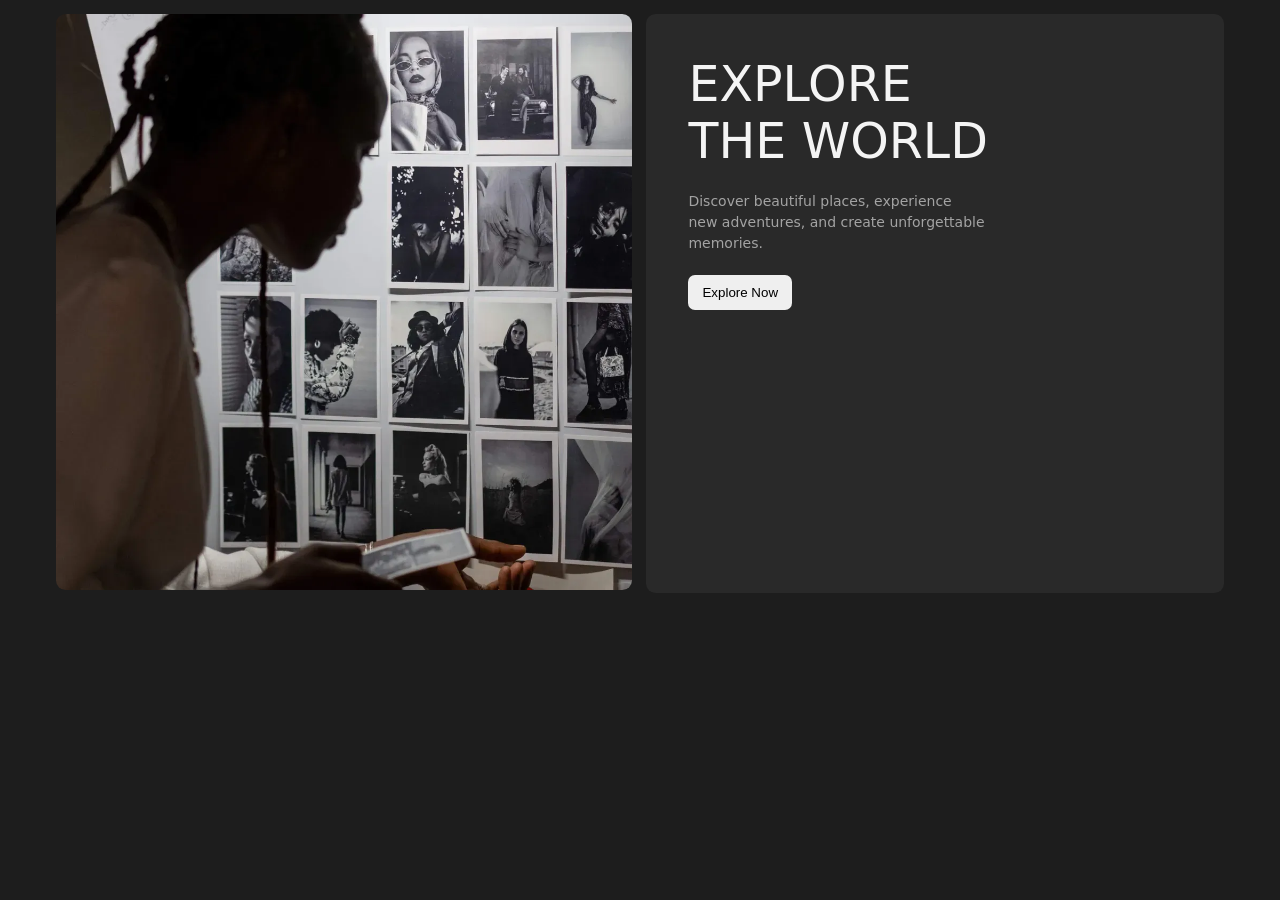
<file: reponsive/index.html>
<!DOCTYPE html>
<html lang="en">

<head>
    <meta charset="UTF-8">
    <meta name="viewport" content="width=device-width, initial-scale=1.0">

    <title>Responsive SCSS Layout</title>

    <link rel="stylesheet" href="style.css">
</head>

<body>

    <main>

        <section>

            <!-- Image Section -->
            <div class="top">
                <img src="image.png" alt="Beautiful Landscape">

            </div>

            <!-- Content Section -->
            <div class="bottom">

                <div class="text">

                    <h1>
                        Explore<br>
                        The World
                    </h1>

                    <p>
                        Discover beautiful places, experience new
                        adventures, and create unforgettable memories.
                    </p>

                    <button>
                        Explore Now
                    </button>

                </div>

            </div>

        </section>

    </main>

</body>

</html>
</file>
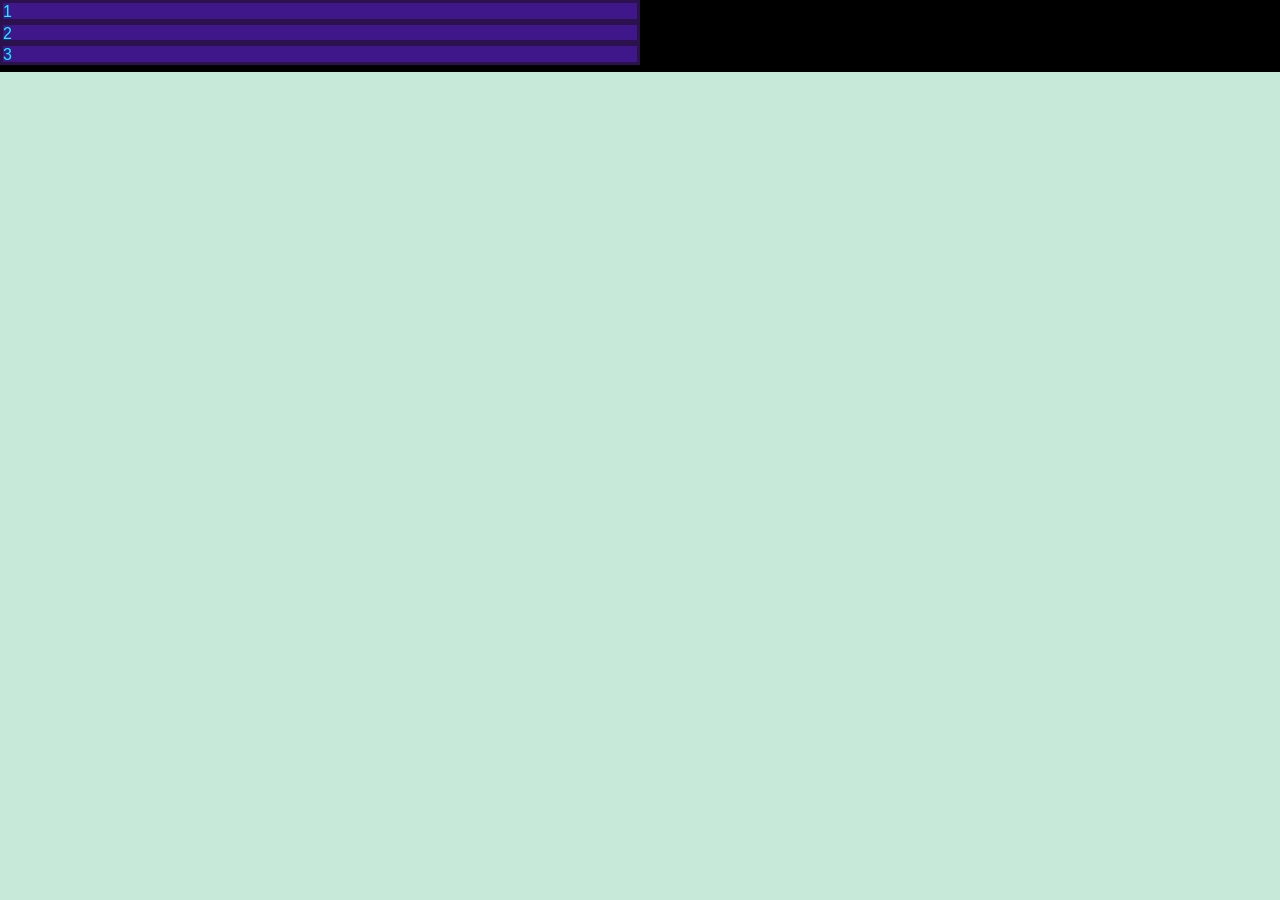
<file: day17.html>
<!DOCTYPE html>
<html lang="en">
<head>
    <meta charset="UTF-8">
    <meta name="viewport" content="width=device-width, initial-scale=1.0">
    <title>Day17</title>
    <link rel="stylesheet" href="day17.css">
</head>
<body>
    <main>
     <div class="child">1</div>
     <div class="child">2</div>
     <div class="child">3</div>
    </main>
</body>
</html>
</file>
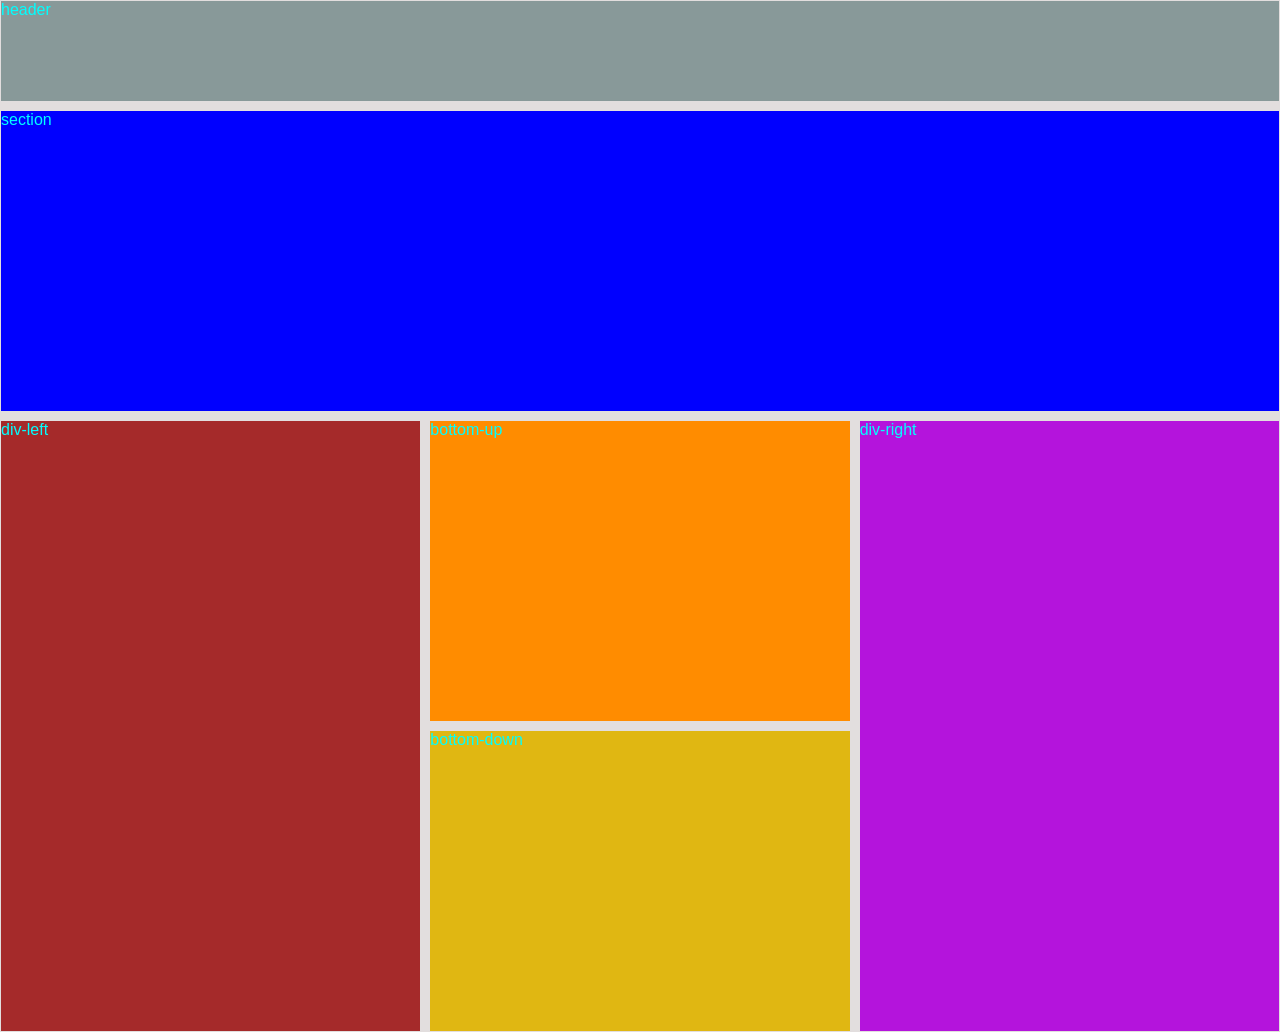
<file: grid.html>
<!DOCTYPE html>
<html lang="en">
<head>
    <meta charset="UTF-8">
    <meta name="viewport" content="width=device-width, initial-scale=1.0">
    <title>Document</title>
    <link rel="stylesheet" href="grid18.css">
</head>
<body>
    <main>
        <header> header </header>
        <section> section </section>
        <div id="div-left">div-left</div>
        <div id="div-right">div-right</div>
        <div id="bottom-up">bottom-up</div>
        <div id="bottom-down">bottom-down</div>
    </main>
</body>
</html>
</file>
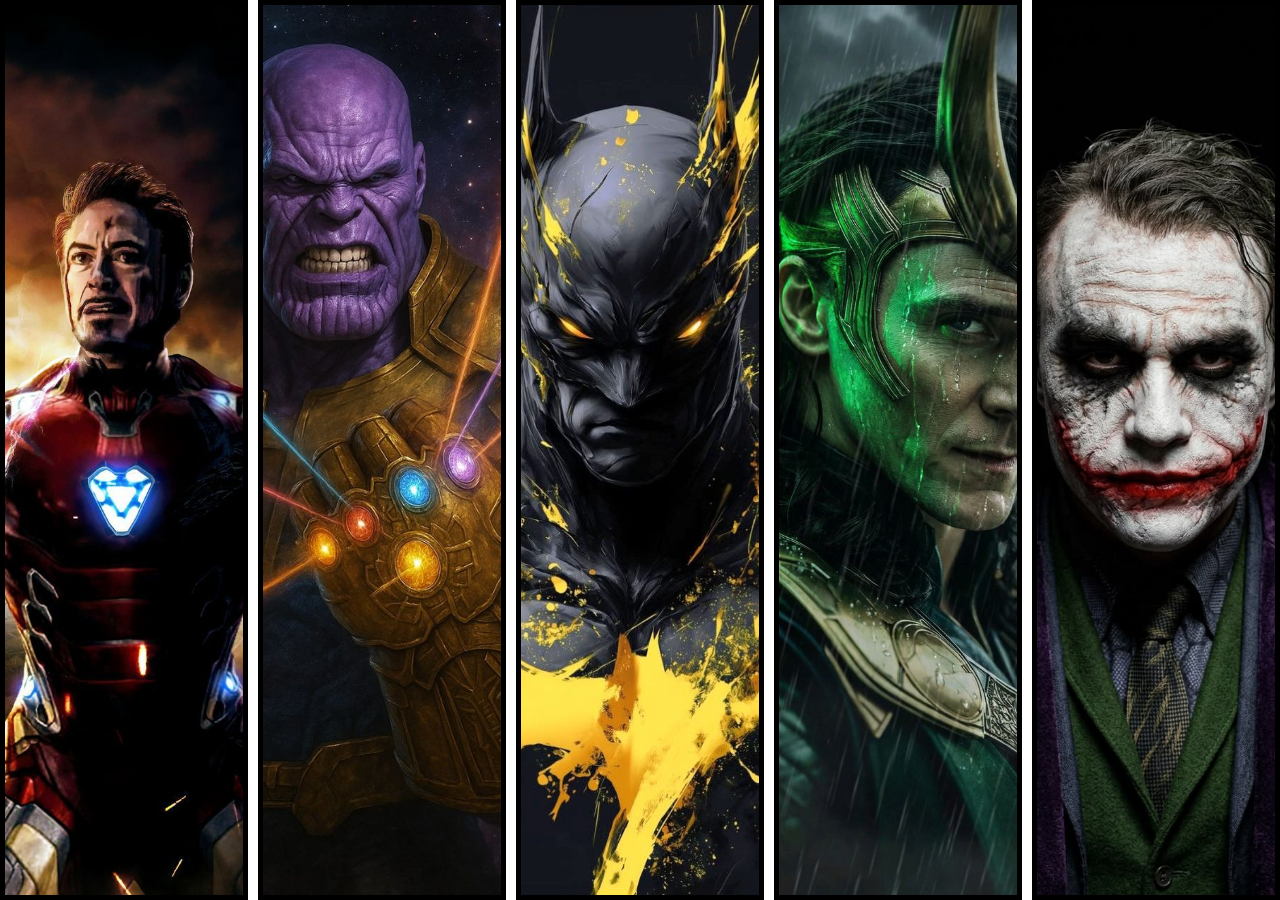
<file: scss/miniproject.html>
<!DOCTYPE html>
<html lang="en">
<head>
    <meta charset="UTF-8">
    <meta name="viewport" content="width=device-width, initial-scale=1.0">
    <title>Document</title>
    <link rel="stylesheet" href="miniproject.css">
</head>

<body>
    <main>
        <section></section>
        <section></section>
        <section></section>
        <section></section>
        <section></section>
    </main>
</body>
</html>
</file>
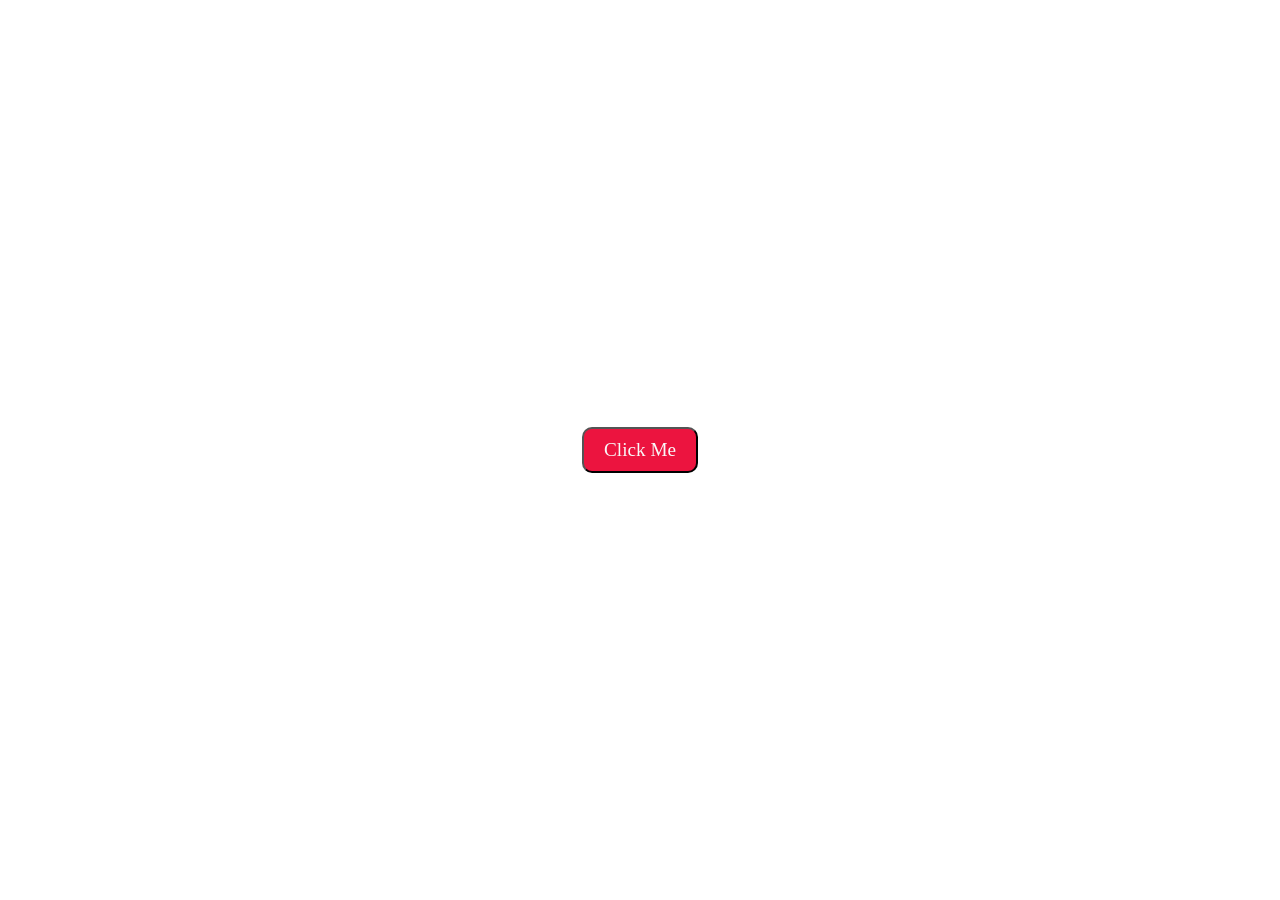
<file: moduleJs/DOM/day1.html>
<!DOCTYPE html>
<html lang="en">
<head>
    <meta charset="UTF-8">
    <meta name="viewport" content="width=device-width, initial-scale=1.0">
    <title>Document</title>
    <link rel="stylesheet" href="day1.css">
</head>
<body>
    <main>
        <button id="btn">Click Me</button>
    </main>

    <script src="day1.js"></script>
</body>
</html>
</file>
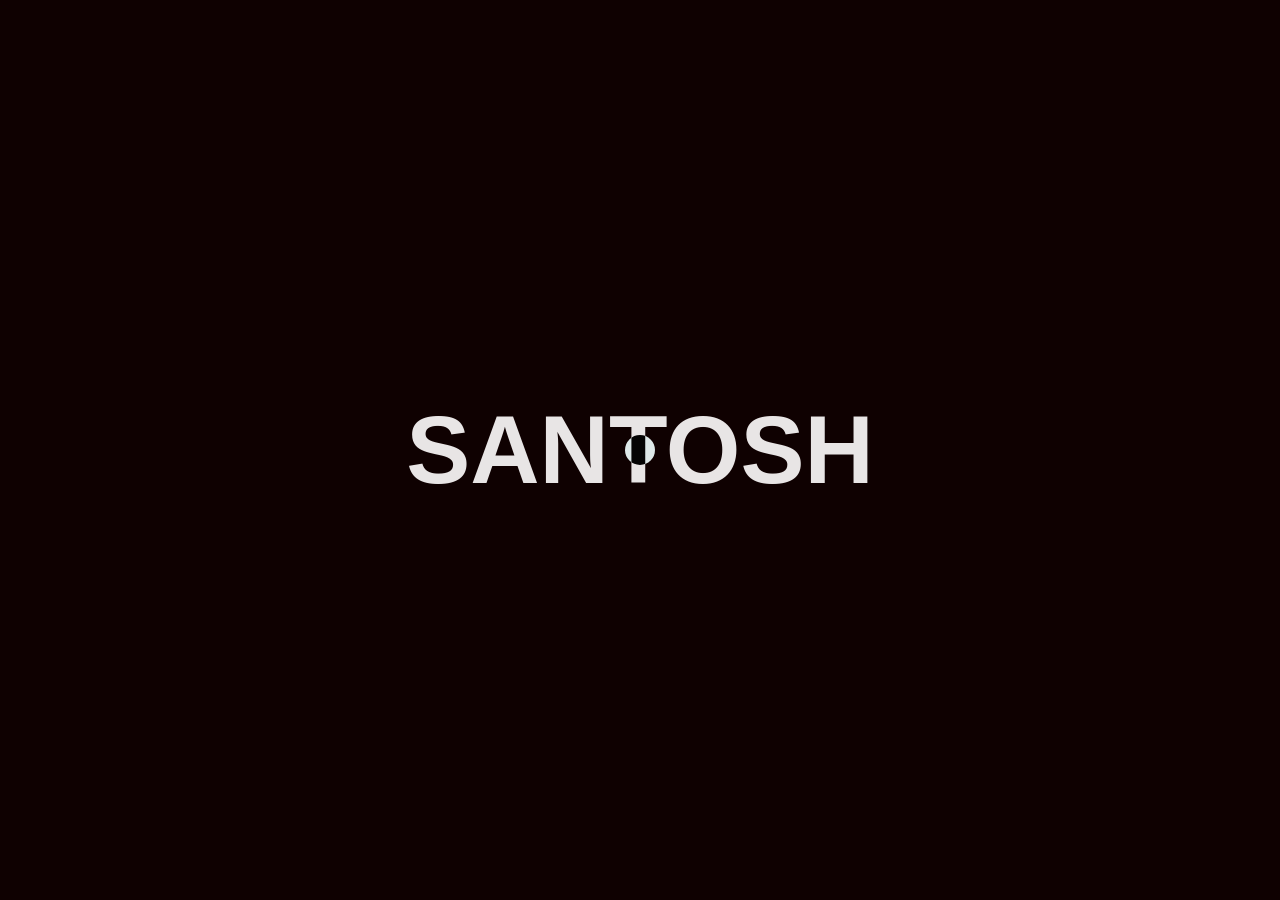
<file: moduleJs/DOM/prj2.html>
<!DOCTYPE html>
<html lang="en">
<head>
    <meta charset="UTF-8">
    <meta name="viewport" content="width=device-width, initial-scale=1.0">
    <title>Custom Cursor</title>
    <link rel="stylesheet" href="prj2.css">
</head>
<body>
<main id="main">
     
       <div class="cursor"></div>
       
    <h1 class="name">SANTOSH</h1>


</main>

    <script src="prj2.js"></script>
</body>
</html>
</file>
<file: reponsive/style.css>
* {
  margin: 0%;
  padding: 0%;
  box-sizing: border-box;
}

html,
body {
  height: 100%;
  width: 100%;
}

html {
  font-family: system-ui, -apple-system, BlinkMacSystemFont, "Segoe UI", Roboto, Oxygen, Ubuntu, Cantarell, "Open Sans", "Helvetica Neue", sans-serif;
  color: rgb(244, 244, 244);
  font-size: clamp(14px, 1vw, 18px);
}

body {
  background-color: #1d1d1d;
}

section {
  max-width: 2000px;
}

main {
  width: 100%;
  display: flex;
  flex-direction: column;
  gap: 0rem;
  align-items: center;
}
main section {
  width: 100%;
  display: flex;
  flex-direction: column;
  gap: 1rem;
  padding: 1rem;
}
main section .top {
  width: 100%;
}
main section .top img {
  width: 100%;
  border-radius: 0.7rem;
}
main section .bottom {
  background-color: #292929;
  border-radius: 0.7rem;
  padding: 1.5rem;
  display: flex;
  flex-direction: column;
  gap: 3rem;
}
main section .bottom .text {
  display: flex;
  flex-direction: column;
  gap: 0.7rem;
}
main section .bottom .text h1 {
  font-weight: 200;
  font-size: 2.5rem;
  text-transform: uppercase;
}
main section .bottom .text p {
  font-weight: 100;
  font-size: 1.5rem;
  opacity: 0.6;
  line-height: 1.5;
}
main section .bottom .text button {
  width: -moz-fit-content;
  width: fit-content;
  border: none;
  outline: none;
  padding: 0.7rem 1rem;
  border-radius: 0.5rem;
}

@media (min-width: 900px) {
  main section {
    flex-direction: row;
    padding: 1rem 4rem;
  }
  main section .top,
  main section .bottom {
    width: 50%;
  }
  main section .bottom {
    justify-content: space-between;
    padding: 3rem;
  }
  main section .bottom .text {
    gap: 1.5rem;
  }
  main section .bottom .text h1 {
    font-size: 3.5rem;
  }
  main section .bottom .text p {
    width: 60%;
    font-size: 1rem;
  }
}/*# sourceMappingURL=style.css.map */
</file>
<file: day17.css>
*{
    margin: 0;
    padding: 0;
    box-sizing: border-box;
    font-family: Arial, Helvetica, sans-serif;
    color: aqua;
}

htnl,body{
    height: 100%;
    width: 100%;
    margin: 0;
    background-color: rgb(198, 233, 218);
}



main{
    height: 100%;
    width: 100%;
    background-color: black;
    display :grid;
    grid-template-columns: 50% ;
    grid-template-rows: 30% 30% 30%;
}

.child{
    background-color: rgb(64, 23, 139);
    border: 3px solid rgb(43, 18, 76);
    height: 100%;
}
</file>
<file: grid18.css>
*{
    margin: 0;
    padding: 0;
    box-sizing: border-box;
    font-family: Arial, Helvetica, sans-serif;
    color: aqua;
}

htnl,body{
    height: 100%;
    width: 100%;
    background-color: rgb(28, 31, 30);
}



main{
    height: 100%;
    width: 100%;
    background-color: rgb(226, 222, 222);
    display:grid;
    grid-template-columns: 1fr 1fr 1fr;
    grid-template-rows: 100px 300px 300px 300px ;
    padding: 1px;
    gap: 10px;


    grid-template-areas: "header header header"
                         "section section section"
                          "div-left bottom-up div-right"
                          "div-left bottom-down div-right"
                          ;                
}

header{
    background-color: rgb(136, 153, 153);
    grid-area: header;
}
section{
     grid-area: section;
    background-color: blue;
}
#div-left{
     grid-area: div-left;
    background-color: brown;
}
#div-right{
     grid-area: div-right;
     background-color: rgb(180, 20, 220);
}
#bottom-up{
     grid-area: bottom-up;
     background-color: darkorange;
}
#bottom-down{
     grid-area: bottom-down;
     background-color: rgb(224, 183, 18);
}
</file>
<file: scss/miniproject.css>
* {
  margin: 0%;
  padding: 0%;
  box-sizing: border-box;
}

html, body {
  height: 100%;
  width: 100%;
}

main {
  height: 100%;
  width: 100%;
  display: flex;
  gap: 10px;
}
main section {
  background-size: cover;
  background-position: center;
  height: 100%;
  flex-grow: 1;
  border: 5px solid black;
  transition: all 0.7s cubic-bezier(0.19, 1, 0.32, 1);
  cursor: pointer;
}
main section:hover {
  flex-grow: 3.5;
}
main section:nth-child(1) {
  background-image: url(ironaman.jpeg);
  background-position: center;
  background-size: cover;
}
main section:nth-child(2) {
  background-image: url(thonas.jpeg);
  background-position: center;
  background-size: cover;
}
main section:nth-child(3) {
  background-image: url(batman.jpeg);
  background-position: center;
  background-size: cover;
}
main section:nth-child(4) {
  background-image: url(Loki.jpeg);
  background-position: center;
  background-size: cover;
}
main section:nth-child(5) {
  background-image: url(joker.jpeg);
  background-position: center;
  background-size: cover;
}/*# sourceMappingURL=miniproject.css.map */
</file>
<file: moduleJs/DOM/day1.css>
* {
    margin: 0;
    padding: 0;
    box-sizing: border-box;
    font-family: 'Helvetica Neue';
}

html,
body {
    height: 100%;
    width: 100%;
    color: #f7eff2;
}

body {
    display: flex;
    justify-content: center;
    align-items: center;
}

button {
    background-color: rgb(236, 20, 63);
    border-radius: 10px;
    padding: 10px 20px;
    color: rgb(248, 248, 248);
    margin: 10px;
    cursor: pointer;
    font-size: 1.2rem;
    transition: all cubic-bezier(0.6, -0.28, 0.735, 0.045) ease;

}
</file>
<file: moduleJs/DOM/prj2.css>
* {
    margin: 0;
    padding: 0;
    box-sizing: border-box;
    font-family: 'Helvetica Neue', sans-serif;
}

html, body {
    height: 100%;
    width: 100%;
}

body {
    background-color: #0f0101;
    color: rgb(232, 229, 229);
}

#main {
    height: 100vh;
    width: 100%;
    display: flex;
    align-items: center;
    justify-content: center;
    font-size: 3rem;
}

.cursor {
    height: 30px;
    width: 30px;
    background-color: rgb(236, 233, 233);
    border-radius: 90%;
    position: fixed;
    display: flex;
    align-items: center;
    mix-blend-mode: difference;
    justify-content: center;
    transition: all linear 0.1s;
    
}
</file>
